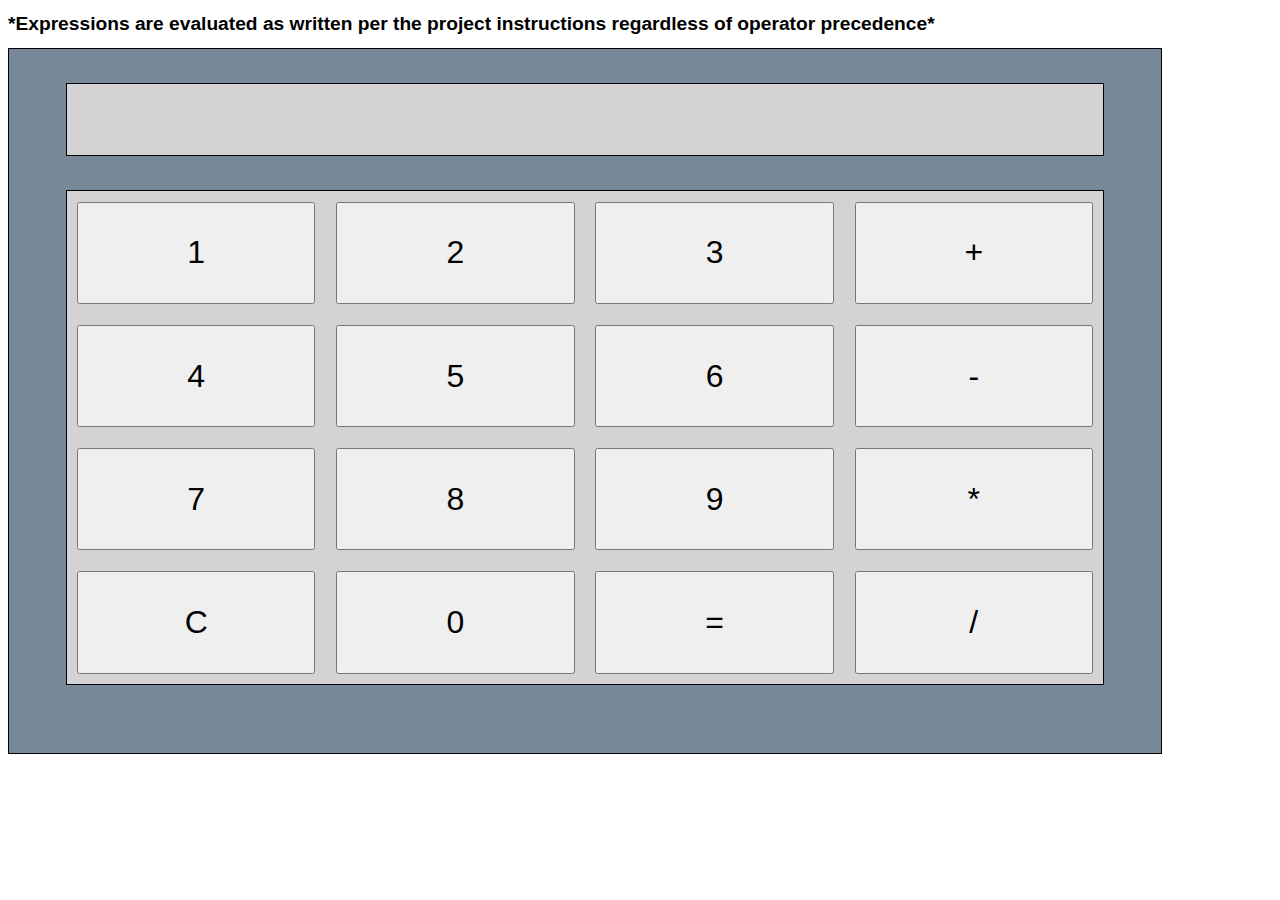
<file: Calculator/index.html>
<!DOCTYPE html>
<html lang="en">
<head>
    <meta charset="UTF-8">
    <meta http-equiv="X-UA-Compatible" content="IE=edge">
    <meta name="viewport" content="width=device-width, initial-scale=1.0">
    <script src="script.js" defer></script>
    <link rel="stylesheet" href="style.css"></link>
    <title>Calculator</title>
</head>
<body>
    <h1 style="font-family: 'Franklin Gothic Medium', 'Arial Narrow', Arial, sans-serif; font-size: 1.5vw;">
        *Expressions are evaluated as written per the project instructions regardless of operator precedence*</h1>
    <div id="container">
        <h1 id="display"></h1>
        <div id="keypad">
            <div class="buttonRow">
                <button onclick="addNumberToOperand(1)">1</button>
                <button onclick="addNumberToOperand(2)">2</button>
                <button onclick="addNumberToOperand(3)">3</button>
                <button onclick="addOperator('+')">+</button>
            </div>
            <div class="buttonRow">
                <button onclick="addNumberToOperand(4)">4</button>
                <button onclick="addNumberToOperand(5)">5</button>
                <button onclick="addNumberToOperand(6)">6</button>
                <button onclick="addOperator('-')">-</button>
            </div>
            <div class="buttonRow">
                <button onclick="addNumberToOperand(7)">7</button>
                <button onclick="addNumberToOperand(8)">8</button>
                <button onclick="addNumberToOperand(9)">9</button>
                <button onclick="addOperator('*')">*</button>
            </div>
            <div class="buttonRow">
                <button onclick="clearInput()">C</button>
                <button onclick="addNumberToOperand(0)">0</button>
                <button onclick="equals()">=</button>
                <button onclick="addOperator('/')">/</button>
            </div>
        </div>
        <h1 id="zeroError"></h1>
    </div>
</body>
</html>
</file>
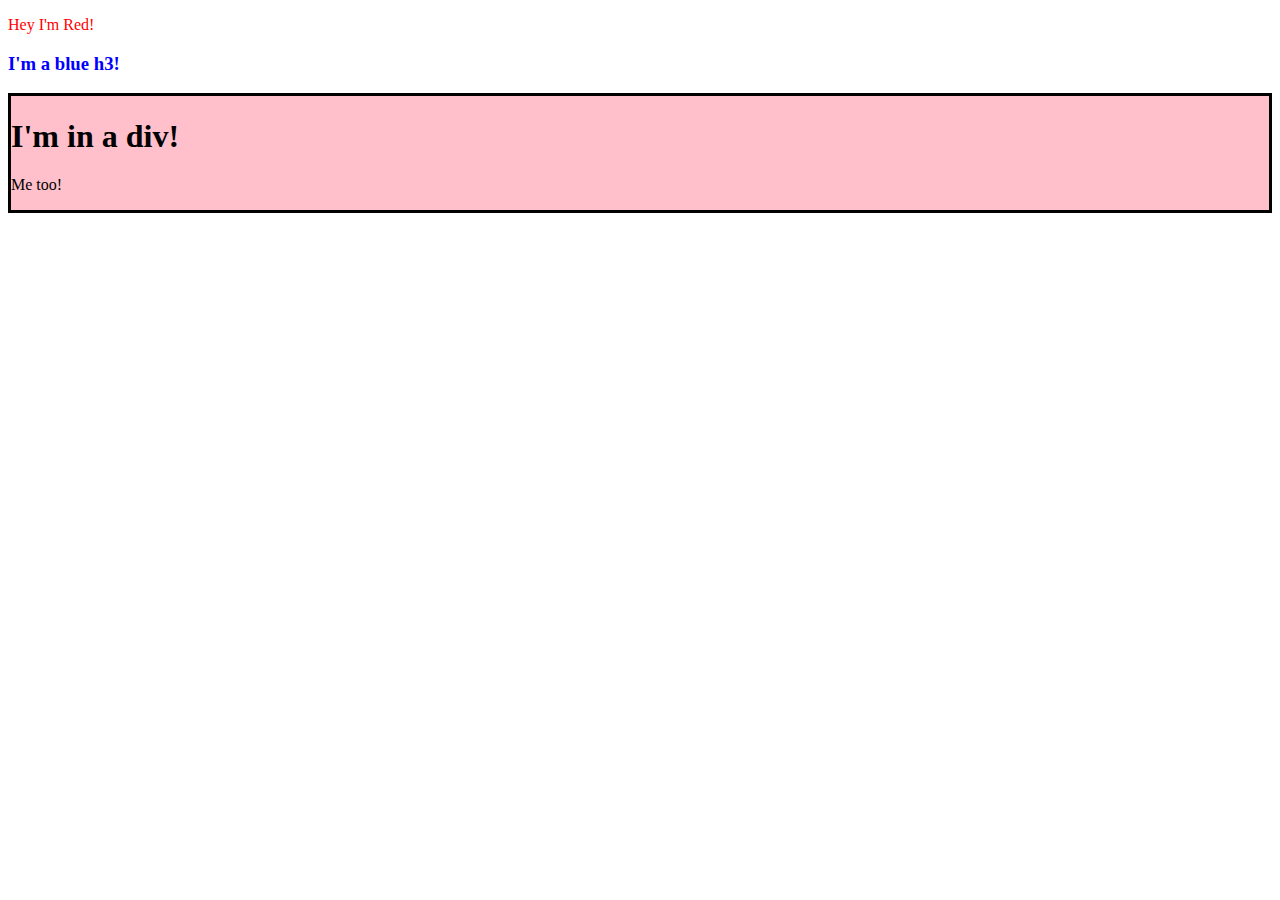
<file: DOM Intro/index.html>
<!DOCTYPE html>
<html lang="en">
<head>
    <meta charset="UTF-8">
    <meta http-equiv="X-UA-Compatible" content="IE=edge">
    <meta name="viewport" content="width=device-width, initial-scale=1.0">
    <title>Document</title>
</head>
<body>
    <div class="start"></div>
    <script src="script.js"></script>
</body>
</html>
</file>
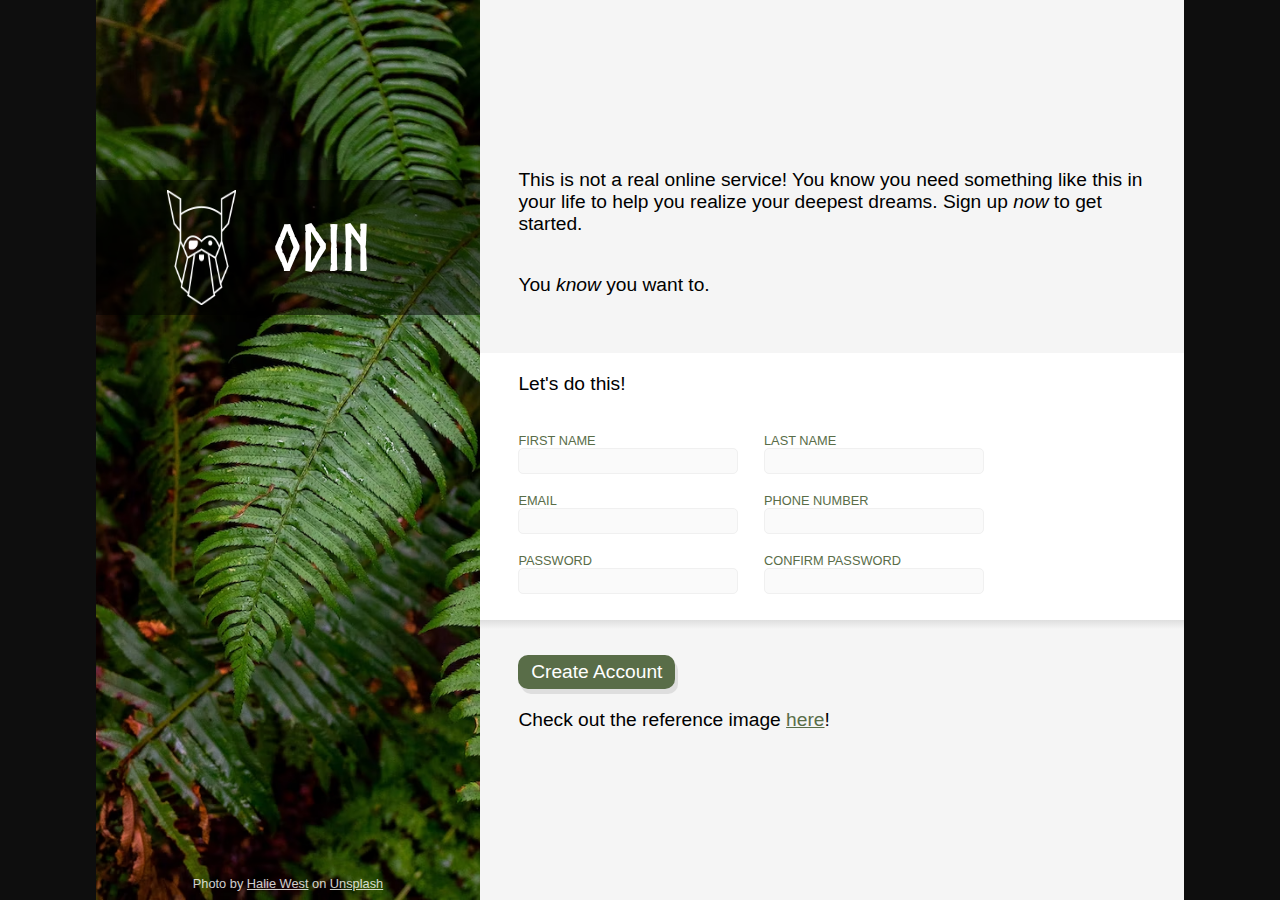
<file: Signup Page/index.html>
<!DOCTYPE html>
<html lang="en">
<head>
    <meta charset="UTF-8">
    <meta http-equiv="X-UA-Compatible" content="IE=edge">
    <meta name="viewport" content="width=device-width, initial-scale=1.0">
    <title>Odin</title>
    <script src="script.js" defer></script>
    <link rel="stylesheet" href="style.css">
</head>
<body>
    <div id="imagePanel">
        <div id="logoBackground">
            <img src="odinicon.png" alt="Odin Project logo" id="odinLogo">
            <p class="logoText">Odin</p>
        </div>
        <p class="creditText">Photo by <a href="https://unsplash.com/photos/25xggax4bSA">Halie West</a> on <a href="https://unsplash.com/">Unsplash</a></p>
    </div>
    <div id="formBack">
        <p>This is not a real online service! You know you need something like this in your life to help you realize your deepest dreams. Sign up <span>now</span> to get started.</p>
        <p>You <span>know</span> you want to.</p>
        <div id="formDiv">
            <p>Let's do this!</p>
            <!--form goes here-->
            <form action="" method="get">
                <div class="formFieldRow">
                    <div class="formPair">
                        <label for="first_name">FIRST NAME</label>
                        <input type="text" id="first_name">
                    </div>
                    <div class="formPair">
                        <label for="last_name">LAST NAME</label>
                        <input type="text" id="last_name">
                    </div>
                </div>
                <div class="formFieldRow">
                    <div class="formPair">
                        <label for="email">EMAIL</label>
                        <input type="email" id="email">
                    </div>
                    <div class="formPair">
                        <label for="phone_number">PHONE NUMBER</label>
                        <input type="tel" id="phone_number">
                    </div>
                </div>
                <div class="formFieldRow">
                    <div class="formPair">
                        <label for="password">PASSWORD</label>
                        <input type="password" id="password" oninput="validatePassword(this)">
                    </div>
                    <div class="formPair">
                        <label for="confirm_password">CONFIRM PASSWORD</label>
                        <input type="password" id="confirm_password" oninput="validatePassword(this)">
                    </div>
                </div>
            </form>
        </div>
        <div id="formDivShadow"></div>
        <button id="submitButton">Create Account</button>
        <p>Check out the reference image <a href="https://cdn.statically.io/gh/TheOdinProject/curriculum/5f37d43908ef92499e95a9b90fc3cc291a95014c/html_css/project-sign-up-form/sign-up-form.png">here</a>!</p>
    </div>
</body>
</html>
</file>
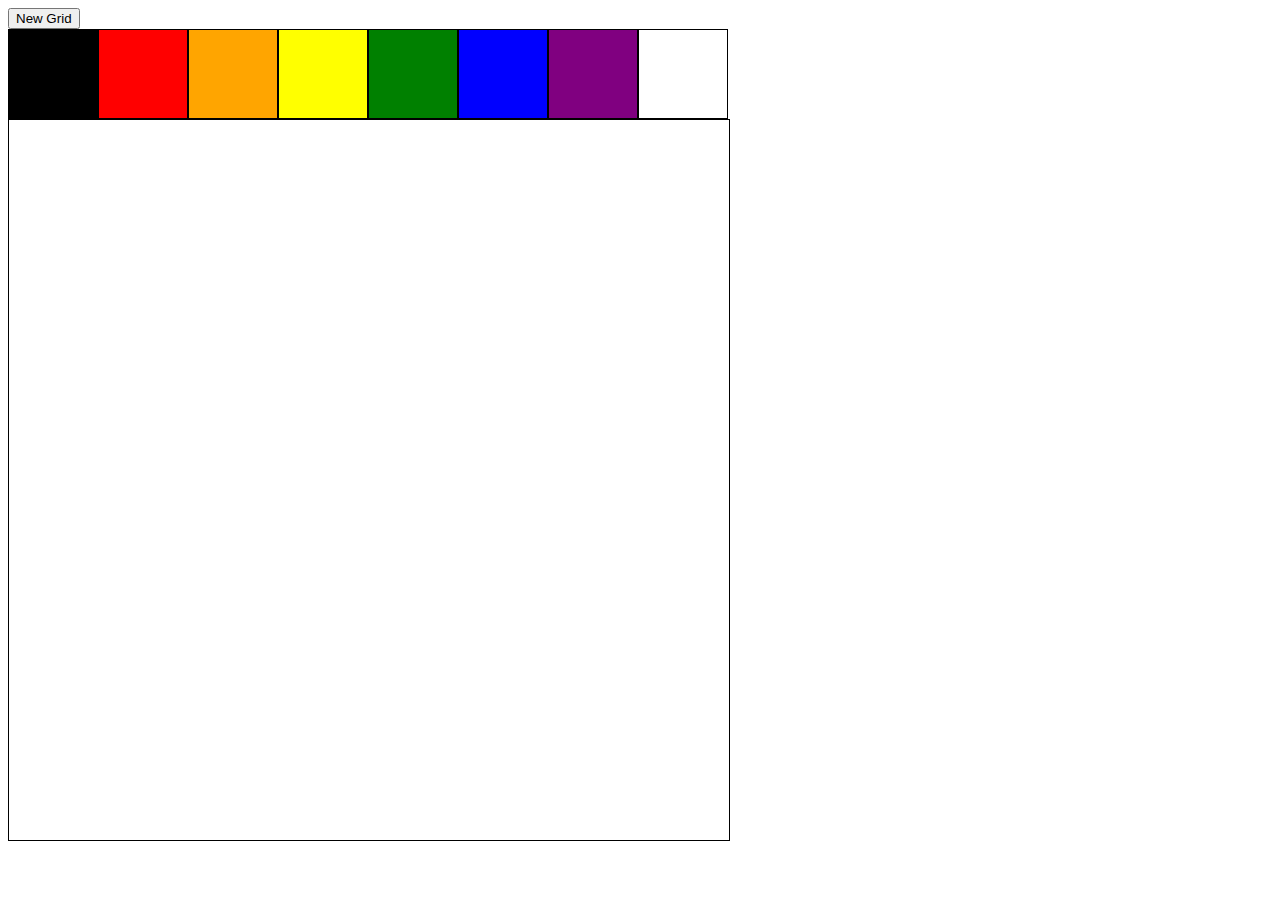
<file: Sketchpad/index.html>
<!DOCTYPE html>
<html lang="en">
<head>
    <meta charset="UTF-8">
    <meta http-equiv="X-UA-Compatible" content="IE=edge">
    <meta name="viewport" content="width=device-width, initial-scale=1.0">
    <title>Sketchpad</title>
    <link rel="stylesheet" href="style.css"></link>
    <script src="script.js" defer></script>
</head>
<body>
    <button onclick="newGrid()">New Grid</button>
    <div id="palette">
        <button id="black" onclick="changeColor('black')"></button>
        <button id="red" onclick="changeColor('red')"></button>
        <button id="orange" onclick="changeColor('orange')"></button>
        <button id="yellow" onclick="changeColor('yellow')"></button>
        <button id="green" onclick="changeColor('green')"></button>
        <button id="blue" onclick="changeColor('blue')"></button>
        <button id="purple" onclick="changeColor('purple')"></button>
        <button id="white" onclick="changeColor('white')"></button>
    </div>
    <div id="gridContainer"></div>
</body>
</html>
</file>
<file: Calculator/style.css>
#container {
    width: 90vw;
    height: 55vw;
    border: thin solid black;
    position: relative;
    background-color: lightslategray;
}

#display {
    width: 90%;
    height: 10%;
    margin: 3% auto;
    border: 1px solid black;
    background-color: lightgray;
    font-family: 'Franklin Gothic Medium', 'Arial Narrow', Arial, sans-serif;
    font-size: 4vw;
}

#keypad {
    width: 90%;
    height: 70%;
    background-color: lightgray;
    border: thin solid black;
    margin: auto;
    display: flex;
    flex-direction: column;
}

.buttonRow {
    display: flex;
    flex: 1;
}

button {
    flex: 1;
    font-size: 2.5vw;
    margin: 1% 1%;
}

#zeroError {
    color: red;
    margin: 0;
    font-family: Impact, Haettenschweiler, 'Arial Narrow Bold', sans-serif;
    font-size: 3vw;
    text-align: center;
}
</file>
<file: Signup Page/style.css>
@font-face {
    font-family: "Norse Bold";
    src: url("Norse-Bold.otf");
}

body {
    overflow: hidden;
    margin: 0 7.5vw;
    padding: 0;
    display: inline-flex;
    background-color: #0e0e0e;
}

#imagePanel {
    width: 30vw;
    height: 100vh;
    background-image: url("plant.avif");
    background-repeat: no-repeat;
    background-size: cover;
    display: flex;
    justify-content: center;
}

#logoBackground {
    margin-top: 20vh;
    height: 15vh;
    width: 100%;
    background-color: rgba(0, 0, 0, 0.5);
    display: flex;
    align-items: center;
    justify-content: center;
}

.logoText {
    color: white;
    font-size: 5vw;
    font-family: "Norse Bold";
}

#formBack {
    width: 55vw;
    height: 100vh;
    background-color: #f5f5f5;
    display: flex;
    flex-direction: column;
    justify-content: center;
}

#formBack > p > a, #formBack > p > a:visited {
    color: #596D48;
}

#odinLogo {
    width: 18%;
    height: 85%;
}

.creditText {
    position: absolute;
    color: white;
    bottom: 1%;
    margin: auto;
    font-family: Arial, Helvetica, sans-serif;
    font-size: 1vw;
    opacity: 0.8;
}

.creditText > a, .creditText > a:visited {
    color: white;
}

p {
    font-family:'Gill Sans', 'Gill Sans MT', Calibri, 'Trebuchet MS', sans-serif;
    font-size: 1.5vw;
    margin-left: 3vw;
    margin-right: 3vw;
}

p > span {
    font-style: italic;
}

#formDiv {
    margin-top: 3vw;
    height: auto; /*remove height later to allow content size to determine height automatically*/
    background-color: white;
}

form {
    padding: 1vw 0;
    display: flex;
    flex-direction: column;
}

.formFieldRow {
    margin-left: 3vw;
    display: flex;
}

.formPair {
    margin-right: 2vw;
}

label {
    font-family: 'Gill Sans', 'Gill Sans MT', Calibri, 'Trebuchet MS', sans-serif;
    color: #596D48;
    font-weight: 500;
    font-size: 1vw;
    margin-top: 0.5vw;
}

input, label {
    display: block;
}

input {
    margin-bottom: 1vw;
    border-radius: 5px;
    border: thin solid #f0f0f0;
    font-family: 'Gill Sans', 'Gill Sans MT', Calibri, 'Trebuchet MS', sans-serif;
    font-size: 1.5vw;
    background-color: #fAfAfA;
}

input:focus {
    outline: none;
    border: thin solid blue;
    box-shadow: 2px 3px rgba(200, 200, 200, 0.5);
}

input:invalid {
    outline: none;
    border: thin solid red;
    box-shadow: 2px 3px rgba(200, 200, 200, 0.5);
}

button:hover {
    cursor: pointer;
}

#formDivShadow {
    height: 1vh;
    background-image: linear-gradient(to bottom, rgba(200, 200, 200, 0.5), rgba(200, 200, 200, 0));
}

#submitButton {
    align-self:flex-start;
    margin-left: 3vw;
    margin-top: 2vw;
    padding: 0.5vw 1vw;
    background-color: #596D48;
    color: white;
    font-size: 1.5vw;
    font-family: 'Gill Sans', 'Gill Sans MT', Calibri, 'Trebuchet MS', sans-serif;
    border-radius: 10px;
    border: none;
    box-shadow: 3px 5px rgba(200, 200, 200, 0.5);
}
</file>
<file: Sketchpad/style.css>
#gridContainer {
    display: flex;
    border: thin solid black;
    width: 80vh;
    height: 80vh;
}

.head {
    display: flex;
    flex-direction: column;
    flex-grow: 1;
}

.normal {
    min-height: 2px;
    min-width: 2px;
    flex-grow: 1;
}

#palette {
    width: 80vh;
    height: 10vh;
    display: flex;
}

#palette > button {
    flex: 1;
    border: thin black solid;
}

#black {
    background-color: black;
}

#red {
    background-color: red;
}

#orange {
    background-color: orange;
}

#yellow {
    background-color: yellow;
}

#green {
    background-color: green;
}

#blue {
    background-color: blue;
}

#purple {
    background-color: purple;
}

#white {
    background-color: white;
}
</file>
